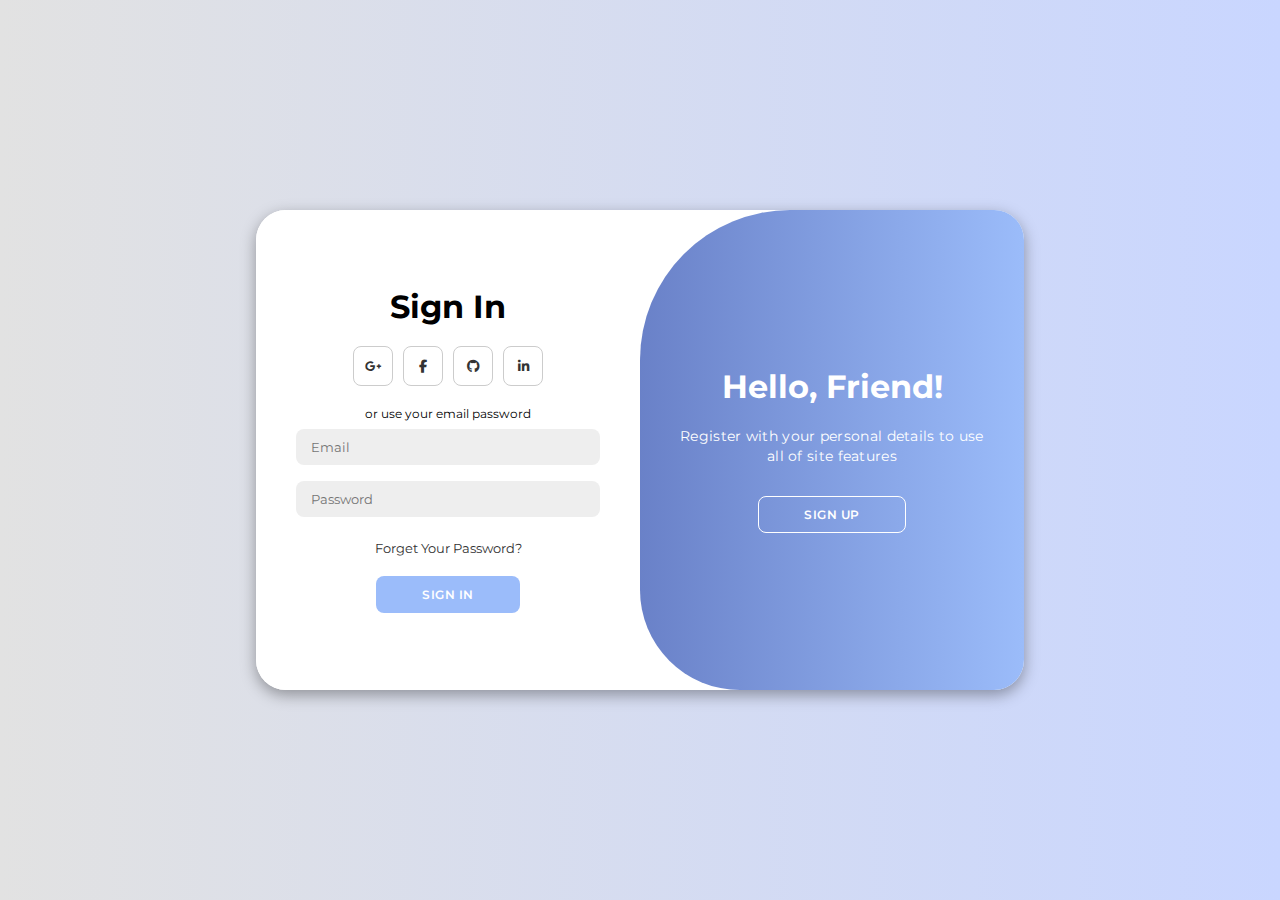
<file: login.html>
<!DOCTYPE html>
<html lang="en">

<head>
    <meta charset="UTF-8">
    <meta name="viewport" content="width=device-width, initial-scale=1.0">
    <link rel="stylesheet" href="https://cdnjs.cloudflare.com/ajax/libs/font-awesome/6.4.2/css/all.min.css">
    <link rel="stylesheet" href="style-login.css">
    <title>Modern Login Page | AsmrProg</title>
</head>

<body>

    <div class="container" id="container">
        <div class="form-container sign-up">
            <form>
                <h1>Create Account</h1>
                <div class="social-icons">
                    <a href="#" class="icon"><i class="fa-brands fa-google-plus-g"></i></a>
                    <a href="#" class="icon"><i class="fa-brands fa-facebook-f"></i></a>
                    <a href="#" class="icon"><i class="fa-brands fa-github"></i></a>
                    <a href="#" class="icon"><i class="fa-brands fa-linkedin-in"></i></a>
                </div>
                <span>or use your email for registeration</span>
                <input type="text" placeholder="Name">
                <input type="email" placeholder="Email">
                <input type="password" placeholder="Password">
                <button>Sign Up</button>
            </form>
        </div>
        <div class="form-container sign-in">
            <form>
                <h1>Sign In</h1>
                <div class="social-icons">
                    <a href="#" class="icon"><i class="fa-brands fa-google-plus-g"></i></a>
                    <a href="#" class="icon"><i class="fa-brands fa-facebook-f"></i></a>
                    <a href="#" class="icon"><i class="fa-brands fa-github"></i></a>
                    <a href="#" class="icon"><i class="fa-brands fa-linkedin-in"></i></a>
                </div>
                <span>or use your email password</span>
                <input type="email" placeholder="Email">
                <input type="password" placeholder="Password">
                <a href="#">Forget Your Password?</a>
                <button>Sign In</button>
            </form>
        </div>
        <div class="toggle-container">
            <div class="toggle">
                <div class="toggle-panel toggle-left">
                    <h1>Welcome Back!</h1>
                    <p>Enter your personal details to use all of site features</p>
                    <button class="hidden" id="login">Sign In</button>
                </div>
                <div class="toggle-panel toggle-right">
                    <h1>Hello, Friend!</h1>
                    <p>Register with your personal details to use all of site features</p>
                    <button class="hidden" id="register">Sign Up</button>
                </div>
            </div>
        </div>
    </div>

    <script src="login-js.js"></script>
</body>

</html>
</file>
<file: style-login.css>
@import url('https://fonts.googleapis.com/css2?family=Montserrat:wght@300;400;500;600;700&display=swap');

*{
    margin: 0;
    padding: 0;
    box-sizing: border-box;
    font-family: 'Montserrat', sans-serif;
}

body{
    background-color: #c9d6ff;
    background: linear-gradient(to right, #e2e2e2, #c9d6ff);
    display: flex;
    align-items: center;
    justify-content: center;
    flex-direction: column;
    height: 100vh;
}

.container{
    background-color: #fff;
    border-radius: 30px;
    box-shadow: 0 5px 15px rgba(0, 0, 0, 0.35);
    position: relative;
    overflow: hidden;
    width: 768px;
    max-width: 100%;
    min-height: 480px;
}

.container p{
    font-size: 14px;
    line-height: 20px;
    letter-spacing: 0.3px;
    margin: 20px 0;
}

.container span{
    font-size: 12px;
}

.container a{
    color: #333;
    font-size: 13px;
    text-decoration: none;
    margin: 15px 0 10px;
}

.container button{
    background-color:#9bbcfa;
    color: #fff;
    font-size: 12px;
    padding: 10px 45px;
    border: 1px solid transparent;
    border-radius: 8px;
    font-weight: 600;
    letter-spacing: 0.5px;
    text-transform: uppercase;
    margin-top: 10px;
    cursor: pointer;
}

.container button.hidden{
    background-color: transparent;
    border-color: #fff;
}

.container form{
    background-color: #fff;
    display: flex;
    align-items: center;
    justify-content: center;
    flex-direction: column;
    padding: 0 40px;
    height: 100%;
}

.container input{
    background-color: #eee;
    border: none;
    margin: 8px 0;
    padding: 10px 15px;
    font-size: 13px;
    border-radius: 8px;
    width: 100%;
    outline: none;
}

.form-container{
    position: absolute;
    top: 0;
    height: 100%;
    transition: all 0.6s ease-in-out;
}

.sign-in{
    left: 0;
    width: 50%;
    z-index: 2;
}

.container.active .sign-in{
    transform: translateX(100%);
}

.sign-up{
    left: 0;
    width: 50%;
    opacity: 0;
    z-index: 1;
}

.container.active .sign-up{
    transform: translateX(100%);
    opacity: 1;
    z-index: 5;
    animation: move 0.6s;
}

@keyframes move{
    0%, 49.99%{
        opacity: 0;
        z-index: 1;
    }
    50%, 100%{
        opacity: 1;
        z-index: 5;
    }
}

.social-icons{
    margin: 20px 0;
}

.social-icons a{
    border: 1px solid #ccc;
    border-radius: 20%;
    display: inline-flex;
    justify-content: center;
    align-items: center;
    margin: 0 3px;
    width: 40px;
    height: 40px;
}

.toggle-container{
    position: absolute;
    top: 0;
    left: 50%;
    width: 50%;
    height: 100%;
    overflow: hidden;
    transition: all 0.6s ease-in-out;
    border-radius: 150px 0 0 100px;
    z-index: 1000;
}

.container.active .toggle-container{
    transform: translateX(-100%);
    border-radius: 0 150px 100px 0;
}

.toggle{
    background-color: #9bbcfa;
    height: 100%;
    background: linear-gradient(to right, #384696, #9bbcfa);
    color: #fff;
    position: relative;
    left: -100%;
    height: 100%;
    width: 200%;
    transform: translateX(0);
    transition: all 0.6s ease-in-out;
}

.container.active .toggle{
    transform: translateX(50%);
}

.toggle-panel{
    position: absolute;
    width: 50%;
    height: 100%;
    display: flex;
    align-items: center;
    justify-content: center;
    flex-direction: column;
    padding: 0 30px;
    text-align: center;
    top: 0;
    transform: translateX(0);
    transition: all 0.6s ease-in-out;
}

.toggle-left{
    transform: translateX(-200%);
}

.container.active .toggle-left{
    transform: translateX(0);
}

.toggle-right{
    right: 0;
    transform: translateX(0);
}

.container.active .toggle-right{
    transform: translateX(200%);
}
</file>
